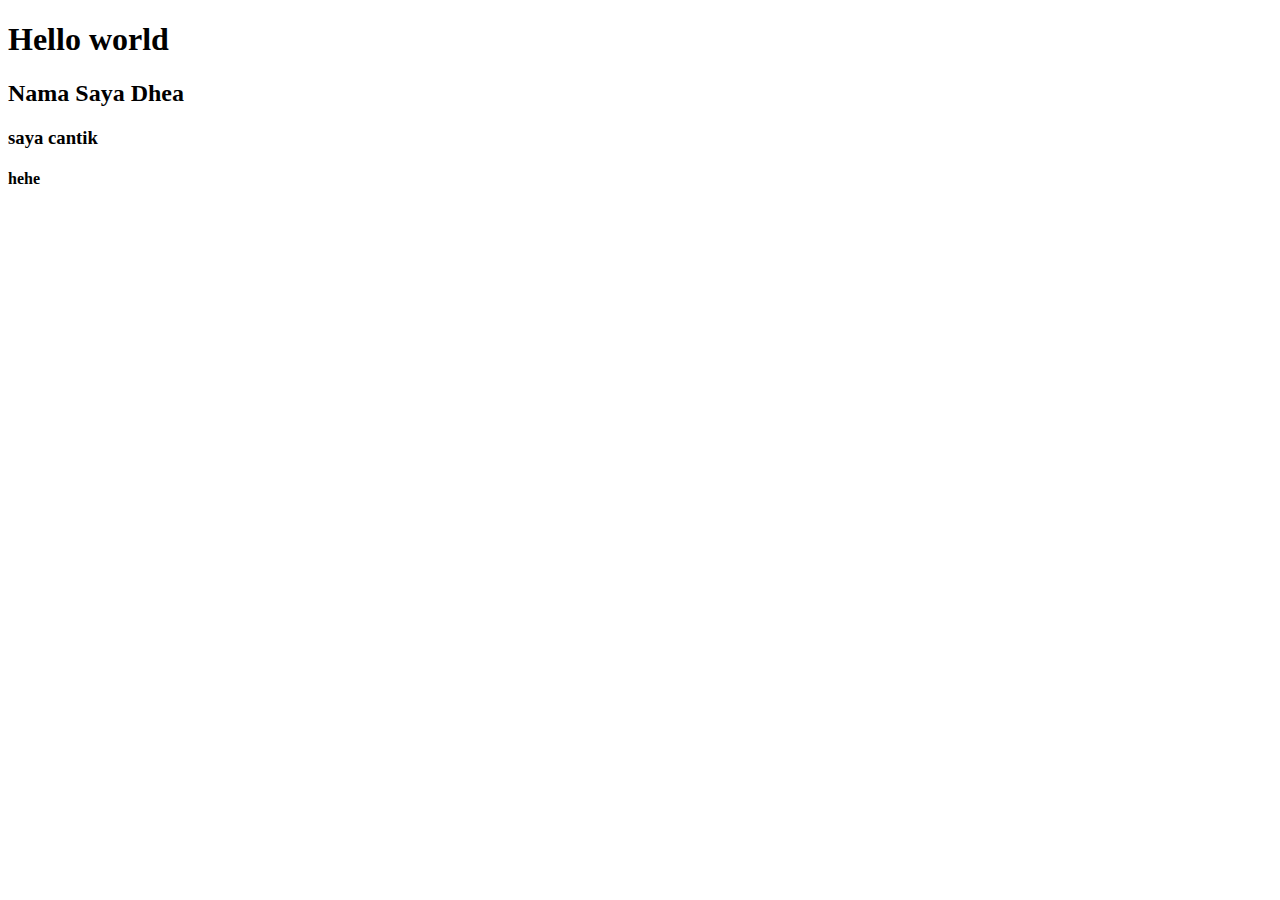
<file: index.html>
<!DOCTYPE html>
<html lang="en">
<head>
    <meta charset="UTF-8">
    <meta name="viewport" content="width=device-width, initial-scale=1.0">
    <title>Document</title>
</head>
<body>
    <h1>Hello world</h1>
    <h2>Nama Saya Dhea</h2>
    <h3>saya cantik</h3>
    <h4>hehe</h4>
</body>
</html>
</file>
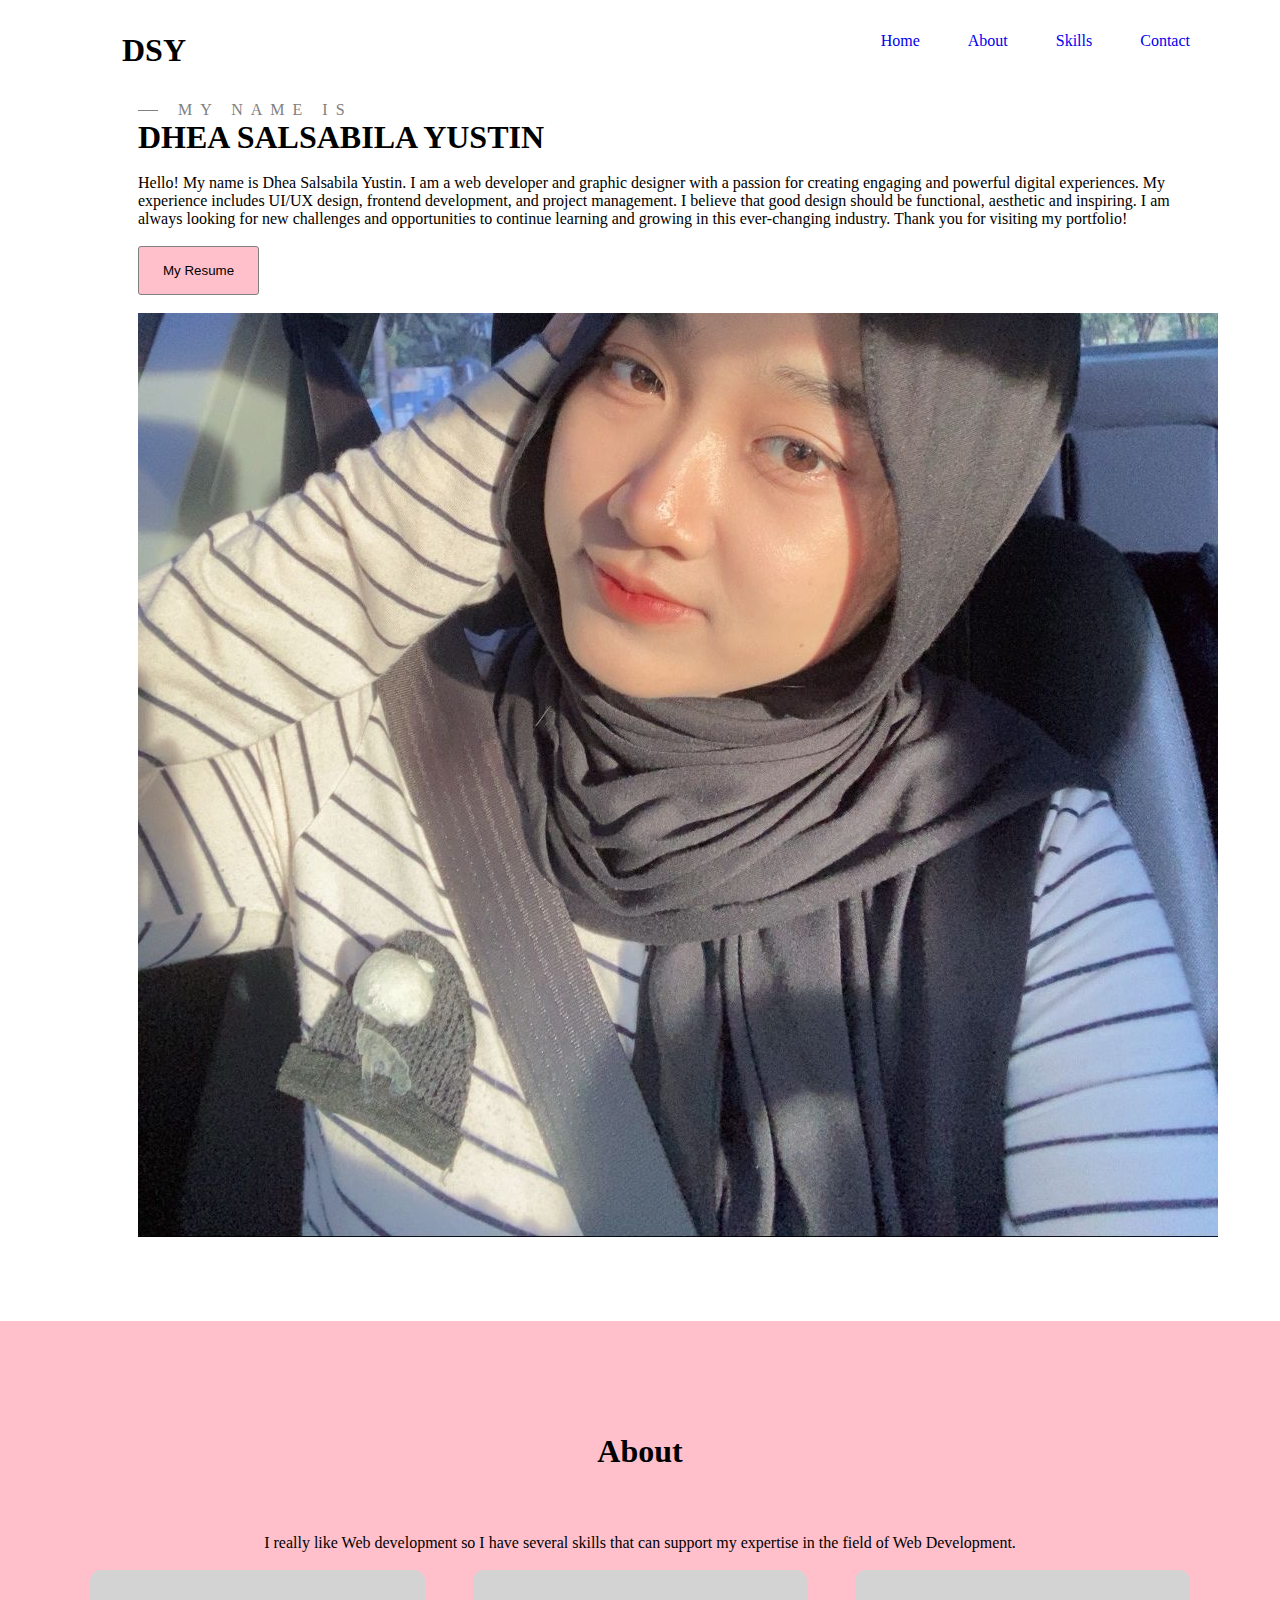
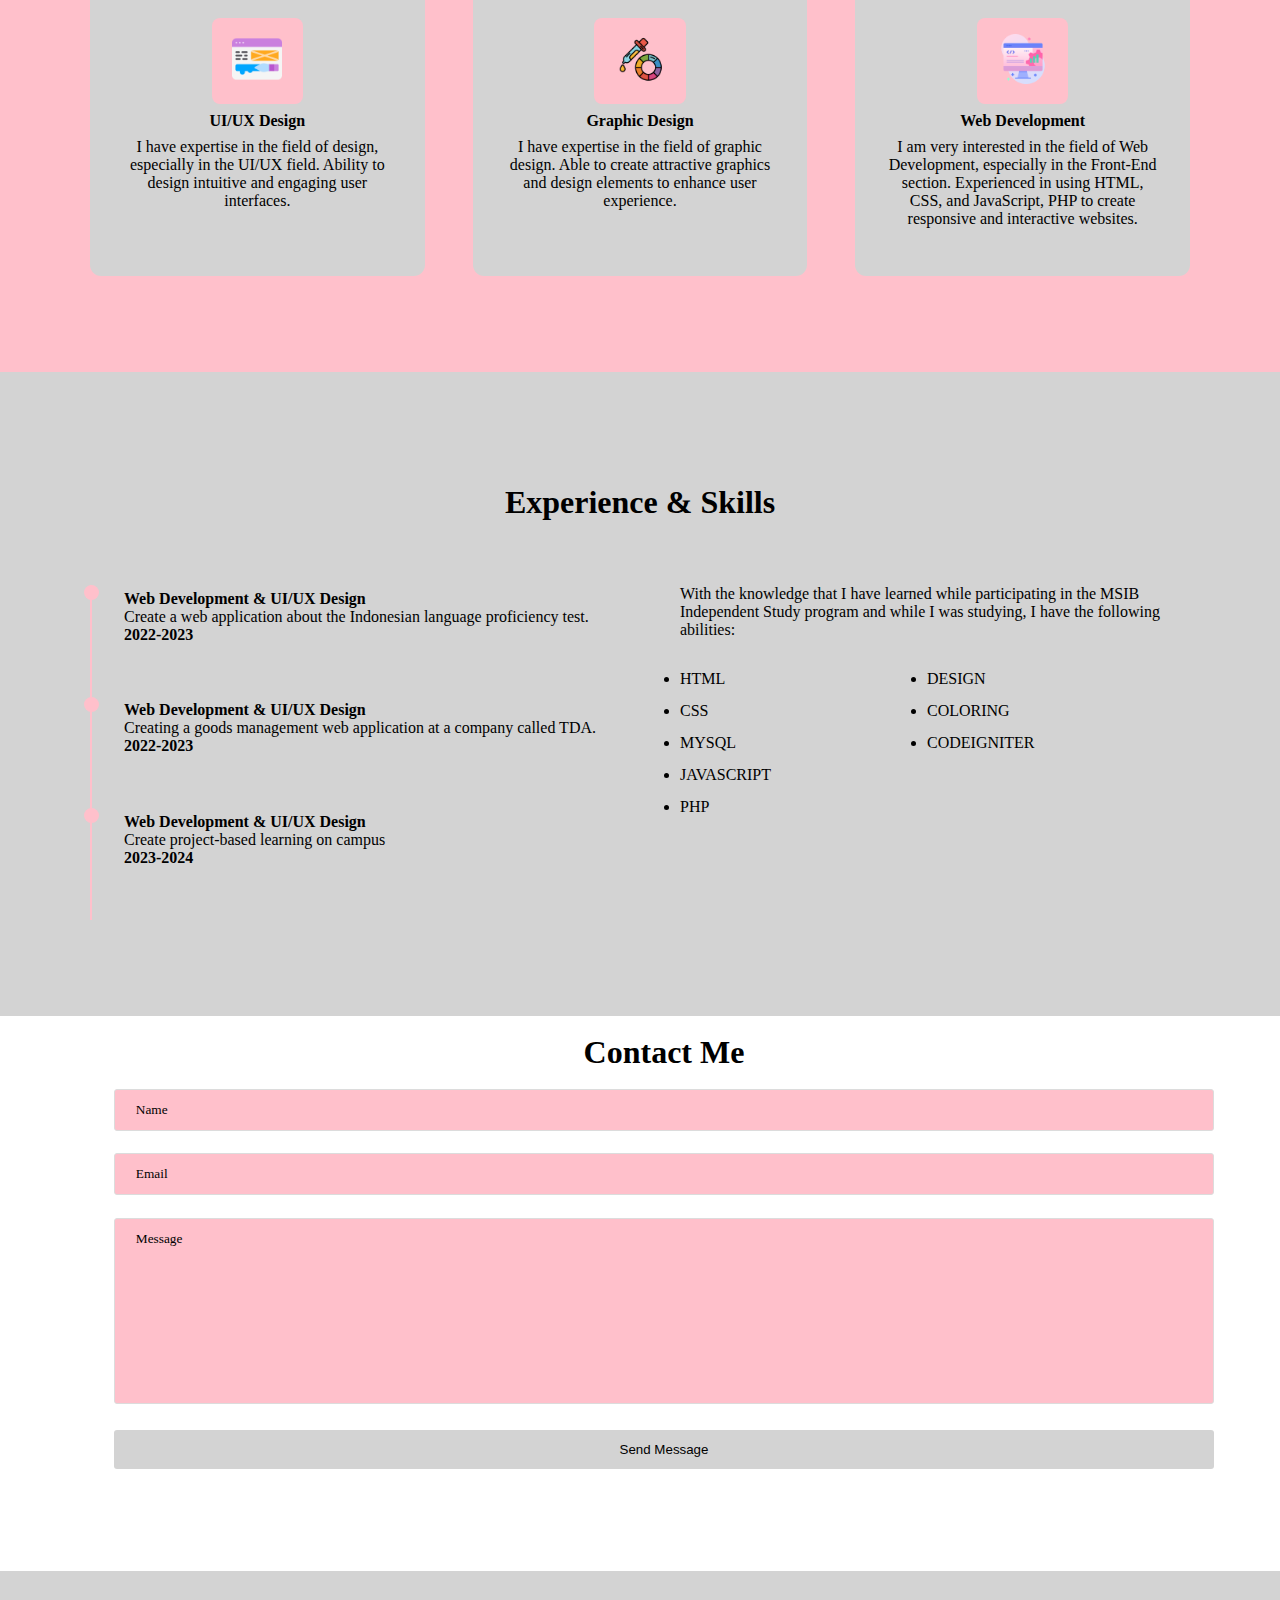
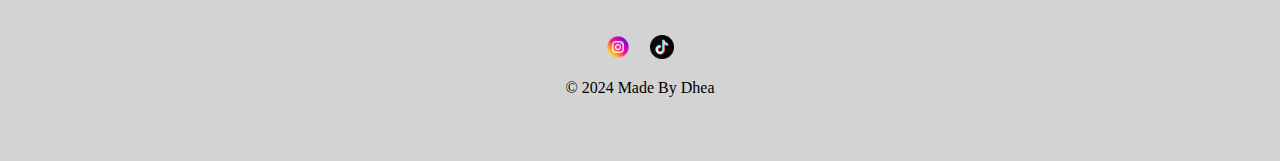
<file: WEB PORTOFOLIO/index.html>
<!DOCTYPE html>
<html lang="en">
<head>
    <meta charset="UTF-8">
    <meta name="viewport" content="width=device-width, initial-scale=1.0">
    <title>Web Portofolio</title>
    <link rel="stylesheet" href="style.css">
</head>
<body>
    <!-- header -->
    <header>
        <div class="main-container">
        <div class="nav">
            <div class="logo">
                <a href="">DSY</a>
            </div>

            <nav>
                <ul>
                    <li><a href="#home">Home</a></li>
                    <li><a href="#about">About</a></li>
                    <li><a href="#skills">Skills</a></li>
                    <li><a href="#contact">Contact</a></li>
                </ul> 
            </nav>
        </div>
        <section id="Home">
            <div class="Home-left">
                <h3 class="pre-title">MY NAME IS</h3>
                <h1 class="Home-name">DHEA <span>SALSABILA YUSTIN</span></h1>
                <br>
                <p>Hello! My name is Dhea Salsabila Yustin. I am a web developer and graphic designer with a passion for creating engaging and powerful digital experiences. My experience includes UI/UX design, frontend development, and project management. I believe that good design should be functional, aesthetic and inspiring. I am always looking for new challenges and opportunities to continue learning and growing in this ever-changing industry. Thank you for visiting my portfolio!</p>
                <br>
                <a href="">
                    <button class="button">My Resume</button>
                </a>
            </div>
            <br>
            <div class="Home-right">
                <img src="img/dhea 2.jpg" alt="DheaSalsabilaYustin">
            </div>

        </section>
        </div>
    </header>
    <!-- End of Header -->

    <!-- About -->
    <section id="about">
        <div class="main-container">
            <h1 class="section-title-about">About</h1>
            <p style="text-align: center;">
                I really like Web development so I have several skills that can support my expertise in the field of Web Development.            
            </p>
            <br>
            
            <div class="grid-3">
                <!-- About 1 -->
                <div class="about">
                <div class="about-icon">
                    <img src="img/icon-designweb.png" alt="design" width="50px" height="50" viewbox="0 0 24 24">
                </div>
                <h4>UI/UX Design</h4>
                <p>
                    I have expertise in the field of design, especially in the UI/UX field. Ability to design intuitive and engaging user interfaces.
                </p>
            </div>

                <!-- About 2 -->
                <div class="about">
                    <div class="about-icon">
                        <img src="img/icon-coloring.png" alt="coloring" width="50px" height="50" viewbox="0 0 24 24">
                    </div>
                    <h4>Graphic Design</h4>
                    <p>
                        I have expertise in the field of graphic design. Able to create attractive graphics and design elements to enhance user experience.
                    </p>
                </div>
                
                    <!-- About 3 -->
                    <div class="about">
                        <div class="about-icon">
                            <img src="img/icon-webdev.png" alt="webdev" width="50px" height="50" viewbox="0 0 24 24">
                        </div>
                        <h4>Web Development</h4>
                        <p>
                            I am very interested in the field of Web Development, especially in the Front-End section. Experienced in using HTML, CSS, and JavaScript, PHP to create responsive and interactive websites.
                        </p>
                    </div>   
            </div>

    </section>
    <!-- End of About -->

    <!-- Skills & Experience -->
    <section id="skills">
        <div class="skill main-container">
            <h1 class="section-title-skills">Experience & Skills</h1>
            <div class="skills-grid">
                <div class="skills-left">
                    <!-- experience 1 -->
                <div class="experience">
                    <div class="line">
                        <div></div>
                    </div>

                    <div class="experience-info">
                        <h4 class="experience-title">Web Development & UI/UX Design</h4>
                        <p>Create a web application about the Indonesian language proficiency test.</p>
                        <h4 class="experience-date">2022-2023</h4>
                    </div>
                </div>

                <!-- experience 2 -->
                <div class="experience">
                    <div class="line">
                        <div></div>
                    </div>

                    <div class="experience-info">
                        <h4 class="experience-title">Web Development & UI/UX Design</h4>
                        <p>Creating a goods management web application at a company called TDA.</p>
                        <h4 class="experience-date">2022-2023</h4>
                    </div>
                </div>

                <!-- experience 3 -->
                <div class="experience">
                    <div class="line">
                        <div></div>
                    </div>

                    <div class="experience-info">
                        <h4 class="experience-title">Web Development & UI/UX Design</h4>
                        <p>Create project-based learning on campus</p>
                        <h4 class="experience-date">2023-2024</h4>
                    </div>
                </div>   
            </div>

            <div class="skills-right">
                <p>With the knowledge that I have learned while participating in the MSIB Independent Study program and while I was studying, I have the following abilities:</p>

                <div class="skills-list">
                    <ul>
                        <li>HTML</li>
                        <li>CSS</li>
                        <li>MYSQL</li>
                        <li>JAVASCRIPT</li>
                        <li>PHP</li>
                    </ul>

                    <Ul>
                        <li>DESIGN</li>
                        <li>COLORING</li>
                        <li>CODEIGNITER</li>
                    </Ul>
                </div>
            </div>
        </div>
    </section>
    <!-- End of Experience & Skills -->

    <!-- Contact -->
    <section id="Contact">
        <div class="contact main-container">
            <div style="text-align: center;">
            <br>
            <h1>Contact Me</h1>
            <br>
            </div>
        

        <form class="contact-form">
            <div>
                <input type="text" name="nama" placeholder="Name">
            </div>

            <div>
                <input type="email" name="email" placeholder="Email">
            </div>

            <div>
                <textarea name="message" id="message" cols="30" rows="10" placeholder="Message"></textarea>
            </div>

            <div>
                <button class="btn-submit">Send Message</button>
            </div>
        </div> 
        </form>
    </section>
    <!-- End of Contact -->

    <!-- Footer Section -->
    <footer>
        <div class="footer-icons">
            <a href="https://www.instagram.com/dheassalsaby?igsh=MTBtaDZkbjQ5NnRmaw%3D%3D&utm_source=qr">
                <img src="img/instagram.png" alt=""width="24" height="24" viewbox="0 0 24 24">
            </a>

            <a href="https://www.instagram.com/dheassalsaby?igsh=MTBtaDZkbjQ5NnRmaw%3D%3D&utm_source=qr">
                <img src="img/tik-tok.png" alt=""width="24" height="24" viewbox="0 0 24 24">
            </a>
        </div>

        <p>&#169; 2024 Made By Dhea</p>
    </footer>
    <!-- End of Footer -->
</body> 
</html>
</file>
<file: WEB PORTOFOLIO/style.css>
* {
    margin: 0;
    padding: 0;
    box-sizing: border-box;
} 

body {
    font-family: Cambria, Cochin, Georgia, Times, 'Times New Roman', serif;
}

p {
    font-size: 1rem; /* 16px */
    line-height: normal;
}

a {
    text-decoration: none;
}

.main-container {
    width: 1100px;
    margin: auto;
}

/* button */ 
.button {
    padding: 1rem 1.5rem;
    background: pink;
    border: 1.5px solid gray;
    border-radius: 3px;
    cursor: pointer;
    transition: 0.2s ease-in-out;
}

.btn:hover {
    box-shadow: rgba(0, 0, 0, 0.04) 0px 3px 5px ;
}

/* title */
.pre-title {
    text-transform: uppercase;
    letter-spacing: 0.5rem;
    color: gray;
    position: relative;
    padding-left: 40px;
    width: fit-content;
    font-weight: 400;
    font-size: 1rem;
}

.pre-title::before {
    content: "";
    width: 20px;
    height: 1px;
    background: gray;
    position: absolute;
    left: 0;
    top: 50%;
}

/* logo dan navbar menu */
.nav {
    display: flex;
    justify-content: space-between;
    padding: 2rem 0;
    transition: 0.3s ease-in-out;
}

.nav ul {
    list-style: none;
    display: flex;
    gap: 3rem;
    color-interpolation-filters: pink;
}

.logo {
    display: flex;
    align-items: center;
    font-weight: 700;
    font-size: 2rem;
    margin-left: 2rem;
}

.logo a {
    color: black;
}

nac ul li a {
    color: black;
}

/* Home Section  */
#home {
    height: 720px;
    display: grid;
    grid-template-columns: 1fr 1fr;
    align-items: center;
}

.home-name {
    font-size: 3rem;
    font-weight: 700;
    margin: 0.5rem 0 1rem;
    color: black;
}

.home-name span {
    color: var(pink);
}

.home-right img {
    width: 450px;
    border-radius: 0.7rem;
} 

.home-right {
    display: flex;
    justify-content: center;
}

section {
    padding-left: 3rem;
    padding-bottom: 5rem;
}

/* About section */
#about {
    background-color: pink;
    padding: 6rem 0;
}

.section-title-about {
    text-align: center;
    margin: 1rem 0 4rem; 
}

/* layout */
.grid-3 {
    display: grid;
    grid-template-columns: repeat(auto-fit, minmax(250px, 1fr));
    gap: 3rem;
}

.about {
    padding: 3rem 2rem;
    text-align: center;
    background: lightgray;
    border-radius: 0.7rem;
}

.about h4 {
    color: black;
    margin: 0.5rem 0;
}

.about-icon {
    background-color: pink;
    width: fit-content;
    margin: 0 auto;
    padding: 1rem 1.3rem;
    border-radius: 0.5rem;
}
/* End of About */

/* Skills & Experience */
#skills {
    padding: 6rem 0;
    background: lightgray; 
}

.section-title-skills {
    text-align: center;
    margin: 1rem 0 4rem; 
}

.skills-grid {
    display: grid;
    grid-template-columns: repeat(auto-fit, minmax(360px, 1fr));
    gap: 3rem; 
}

.experience {
    display: flex;
    gap: 2rem;
}

.experience line {
    padding: 0 0.7rem;
}

.experience .line div {
    width: 2px;
    height: 100%;
    background: pink;
    position: relative;
}

.experience-info {
    margin: 0.3rem 0;
}

.experience-date {
    margin-bottom: 3rem;
}

.experience .line div::before {
    content: "";
    width: 15px;
    height: 15px;
    background: pink;
    border-radius: 50%;
    position: absolute;
    left: -6px; 
} 

.skills-list {
    display: grid;
    grid-template-columns: 1fr 1fr;
    margin-top: 1.5rem;
}

.skills-right {
    line-height: 2rem;
    padding: 0 1rem;
} 
/* End of Experience & Skills */

/* Contact Section */
#contact {
    padding: 6rem;
}

.contact-form div {
    margin-bottom: 1.4rem;
}

.contact-form input,
.contact-form textarea {
    width: 100%;
    padding: 0.75rem 1.3rem;
    font-family: Cambria, Cochin, Georgia, Times, 'Times New Roman', serif;
    background: pink;
    border: 1px solid gainsboro;
    border-radius: 3px;
    resize: none;
}

.contact-form input::placeholder,
.contact-form textarea::placeholder {
    color: black;
}

.contact-form input:focus,
.contact-form textarea:focus {
    outline: none;
    border: 1px solid gray;
}

.btn-submit {
    width: 100%;
    padding: 0.75rem 1.3rem;
    background-color: lightgray;
    color: black; 
    border: none;
    border-radius: 3px;
    cursor: pointer;
    transition: 0.2s ease-in-out;
}

.btn-submit:hover {
    background-color: pink;
    color: black;
}
/* End of Contact */

/* Footer */
footer {
    margin-bottom: 0;
    padding: 4rem 0;
    background-color: lightgray;
    text-align: center;
}

.footer-icons {
    margin-bottom: 1rem; 
}

.footer-icons a {
    margin: 0 0.5rem;
}

.footer-icons a:hover {
    fill: black;
}

.footer-icons {
    fill: lightgray;
}
</file>
